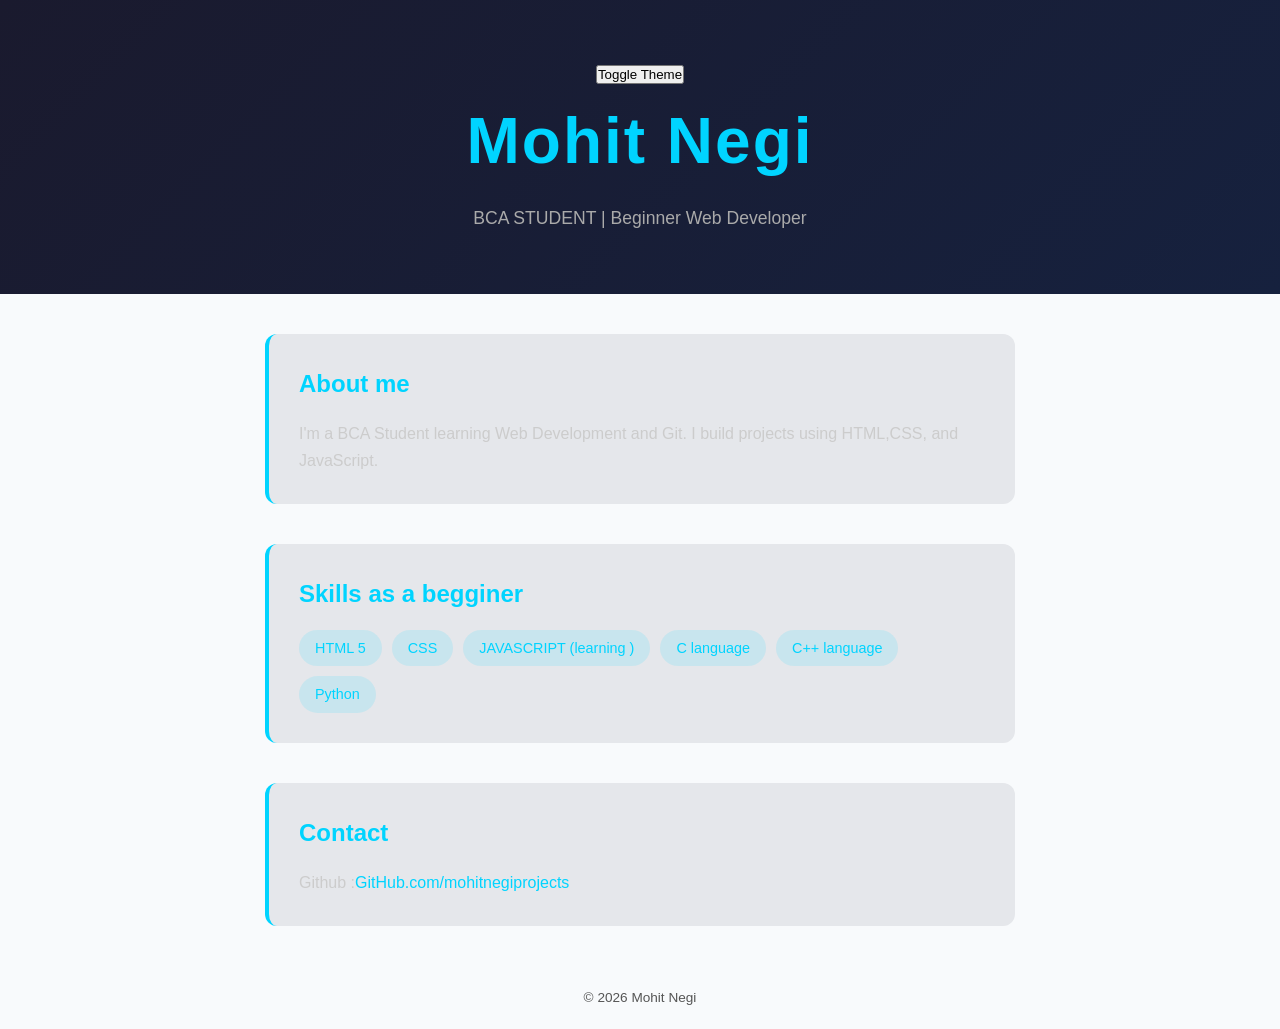
<file: index.html>
<!DOCTYPE html>
<html lang="en">
<head>
    <meta charset="UTF-8">
    <meta name="viewport" content="width=device-width, initial-scale=1.0">
    <title>Mohit Negi | Personal Portfolio</title>
    <link rel="stylesheet" 
     href="style.css">
</head>
<body>
    <header>
        <button id="theme-toggle">Toggle Theme</button>
        <style>
            .dark-mode{
                background-color:#121212;
                color:#e0e0e0;

            }
        </style>
        
        <h1>Mohit Negi</h1>
        <p>BCA STUDENT | Beginner Web Developer</p>
    </header>
    <section>
        <h2>About me</h2>
       <p>
        I'm a BCA Student learning Web Development and Git.
        I build projects using HTML,CSS, and JavaScript.
       </p>
    </section>
    <section>
    <h2>Skills as a begginer</h2>
    <ul>
        <li>HTML 5</li>
        <li>CSS </li>
        <li>JAVASCRIPT (learning )</li>
        <li>C language</li>
        <li>C++ language</li>
        <li>Python</li>
        </ul>
        </section>
    <section>
        <h2>Contact  </h2>
        <p>Github :<a href="https://github.com/mohitnegiprojects"
        target="_blank">GitHub.com/mohitnegiprojects</a></p>
    </section>

    <footer>
        <p>&copy; 2026 Mohit Negi</p>
    </footer>
    <script src="script.js"></script>
    
</body>
</html>
</file>
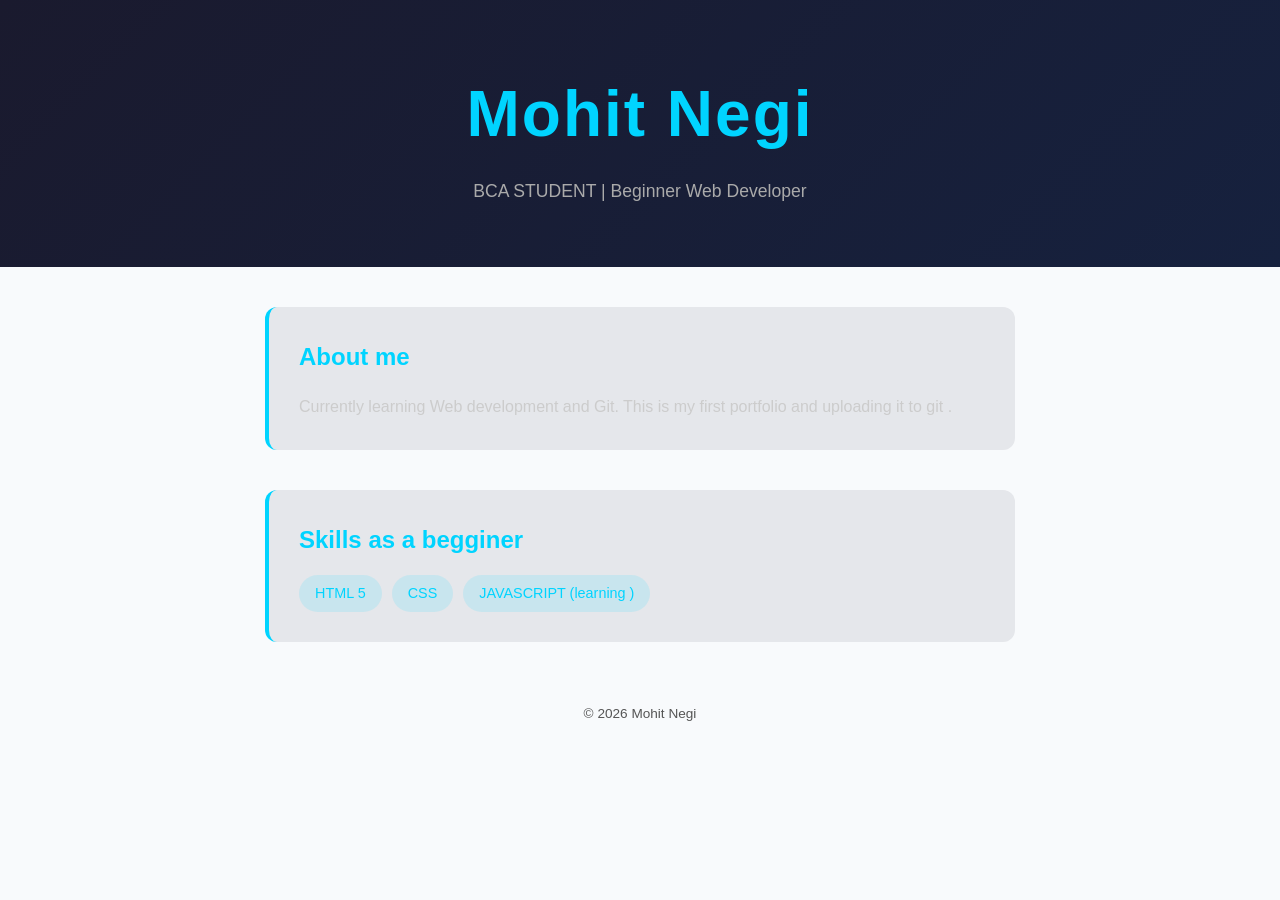
<file: index .html>
<!DOCTYPE html>
<html lang="en">
<head>
    <meta charset="UTF-8">
    <meta name="viewport" content="width=device-width, initial-scale=1.0">
    <title>Mohit Negi | Portfolio</title>
    <link rel="stylesheet"
    href="style.css">
</head>
<body>
    <header>
        <h1>Mohit Negi</h1>
        <p>BCA STUDENT | Beginner Web Developer</p>
    </header>
    <section>
        <h2>About me</h2>
        <p>Currently learning Web development and Git. This 
            is my first portfolio and uploading it to git .
        </p>
    </section>
    <section>
    <h2>Skills as a begginer</h2>
    <ul>
        <li>HTML 5</li>
        <li>CSS </li>
        <li>JAVASCRIPT (learning )</li>
        </ul>
        </section>

    <footer>
        <p>&copy; 2026 Mohit Negi</p>
    </footer>
    
</body>
</html>
</file>
<file: style.css>
/* Reset & Base */
*{
    margin: 0;
    padding: 0;
    box-sizing: border-box;
}
body{
    font-family: 'Segoe UI', Tahoma, Geneva, Verdana, sans-serif;
    background-color: #0f0f0f;
    color: #0e0e0e;
    line-height: 1.7;
}
/* Header  */
header{
    background:linear-gradient(135deg,#1a1a2e,#16213e);
    text-align: center;
    padding: 60px 20px;
}
header h1{
    font-size: 4rem;
    color: #00d4ff;
    letter-spacing: 2px;
}
header p{
    font-size: 1.1rem;
    color:#aaaaaa;
    margin-top: 8px;
}
/* Sections  */
section{
    max-width: 750px;
    margin: 40px auto;
    padding: 30px;
    background-color: #1a1a1a;
    border-radius: 12px;
    border-left: 4px solid #00d4ff;
}
section h2{
    font-size: 1.5rem;
    color:#00d4ff;
    margin-bottom: 15px;
}
section p,section li{
    color: #cccccc;
    font-size: 1rem;
}
/* Skills Set  */
ul{
    list-style: none;
    padding: 0;
    display: flex;
    flex-wrap: wrap;
    gap:10px;
}
ul li{
    background-color: #00d4ff20;
    color:#00d4ff;
    padding:6px 16px;
    border-radius: 20px;
    border: 1px #00d4ff55;
    font-size: 0.9rem;
}
/* Links  */
a{
    color: #00d4ff;
    text-decoration: none;
}
a:hover{
    text-decoration: underline;
}
/* Fotter  */
footer{
    text-align: center;
    padding: 20px;
    color: #555;
    font-size: 0.85rem;
    margin-top: 40px;
}
/* Light mode */
body{
    background-color: #f8fafc;
    color:#0f172a;
}
section{
    background-color: #e5e7eb;
}
h1,h2{
    color:#0284c7
}
/* Dark Mode */
body.dark-mode{
    background-color: #0f172a;
    color:#e5e7eb
}
body.dark-mode section {
    background-color: #1e293b;
}
body.dark-mode h1,
body.dark-mode h2{
    color:#22d3ee;
}
</file>
